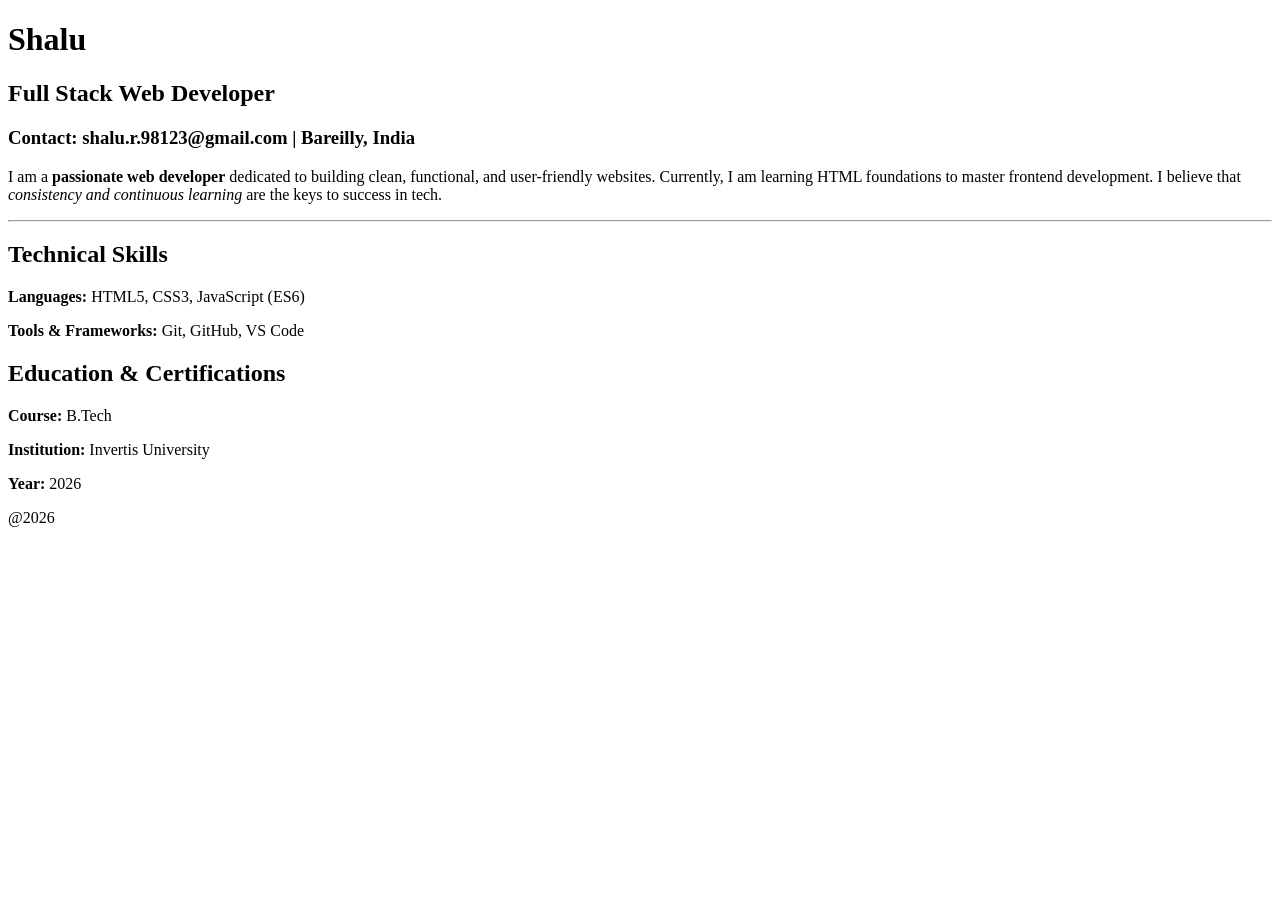
<file: WEEK 2/index.html>
<!DOCTYPE HTML>
<html lang="en">
<head>
     <meta charset="UTF-8">
    <meta name="viewport" content="width=device-width, initial-scale=1.0">
    <title>My Professional Resume</title>
</head>
<body>
 <!-- Task 2.1: Main Headings -->
    <h1>Shalu</h1>
    <h2>Full Stack Web Developer</h2>
    <h3>Contact: shalu.r.98123@gmail.com | Bareilly, India</h3>
       <!-- Task 2.2: Intro Paragraph with Text Styling and HR Line -->
    <p>
        I am a <strong>passionate web developer</strong> dedicated to building clean, functional, and user-friendly websites. 
        Currently, I am learning HTML foundations to master frontend development. I believe that <em>consistency and continuous learning</em> 
        are the keys to success in tech.
    </p>
       <hr>
 <!-- Task 2.3: Skills Section wrapped in a div with id and class -->
    <div id="skills-section" class="resume-block">
        <h2>Technical Skills</h2>
        <p><strong>Languages:</strong> HTML5, CSS3, JavaScript (ES6)</p>
        <p><strong>Tools & Frameworks:</strong> Git, GitHub, VS Code</p>
    </div>
 <!-- Task 2.4: Education Section wrapped in a div with id and class -->
    <div id="education-section" class="resume-block">
        <h2>Education & Certifications</h2>
        <p><strong>Course:</strong> B.Tech </p>
        <p><strong>Institution:</strong> Invertis University </p>
        <p><strong>Year:</strong> 2026</p>
    </div>
       <!-- Task 2.5: Footer/Submission Comment -->
     @2026
    <!-- Assignment for Week 2 successfully formatted and verified -->
  </body>
</html>
</file>
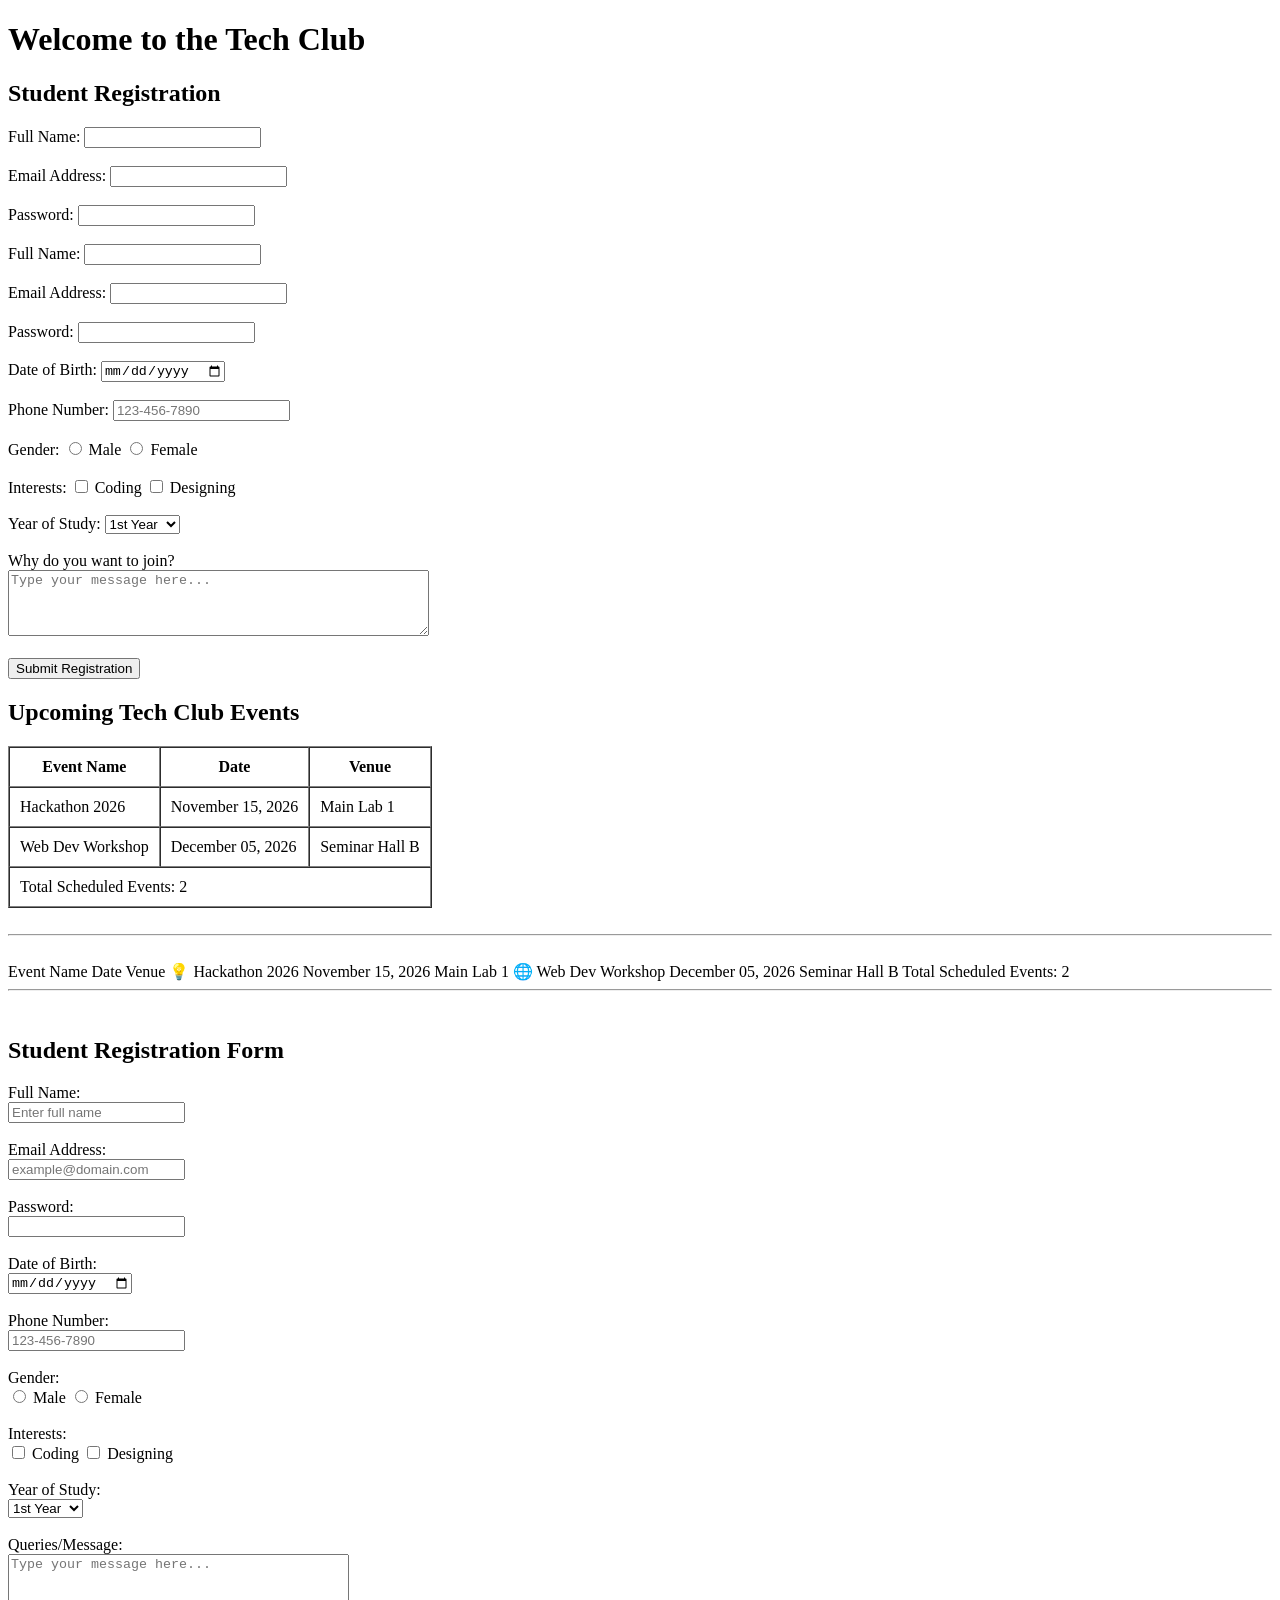
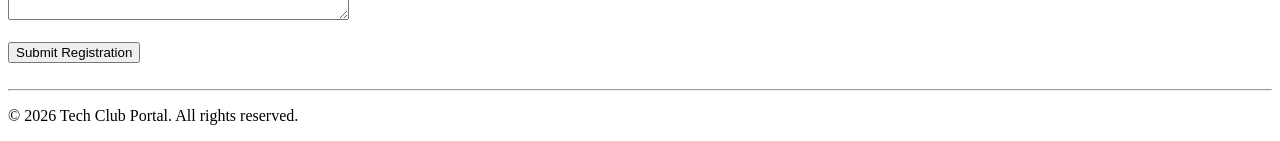
<file: WEEK 4/index.html>
<!DOCTYPE html>
<html lang="en">
<head>
    <title>Tech Club - Register</title>
</head>
<body>
    <header>
        <h1>Welcome to the Tech Club</h1>
    </header>

    <main>
        <h2>Student Registration</h2>
        <!-- Task 4.1: Basic Form Elements -->
        <form action="#" method="POST">
            <div>
                <label for="student-name">Full Name:</label>
                <input type="text" id="student-name" name="student-name" required>
            </div>
            <br>
            <div>
                <label for="student-email">Email Address:</label>
                <input type="email" id="student-email" name="student-email" required>
            </div>
            <br>
            <div>
                <label for="student-password">Password:</label>
                <input type="password" id="student-password" name="student-password" required>
            </div>
            <br>
        </form>
    </main>
      <!-- Updated form section in index.html -->
        <form action="#" method="POST">
            <!-- Previous fields remain here -->
            <div>
                <label for="student-name">Full Name:</label>
                <input type="text" id="student-name" name="student-name" required>
            </div>
            <br>
            <div>
                <label for="student-email">Email Address:</label>
                <input type="email" id="student-email" name="student-email" required>
            </div>
            <br>
            <div>
                <label for="student-password">Password:</label>
                <input type="password" id="student-password" name="student-password" required>
            </div>
            <br>

            <!-- Task 4.2: Advanced Inputs -->
            <div>
                <label for="dob">Date of Birth:</label>
                <input type="date" id="dob" name="dob">
            </div>
            <br>
            <div>
                <label for="phone">Phone Number:</label>
                <input type="tel" id="phone" name="phone" placeholder="123-456-7890">
            </div>
            <br>
            <div>
                <label>Gender:</label>
                <input type="radio" id="male" name="gender" value="male">
                <label for="male">Male</label>
                <input type="radio" id="female" name="gender" value="female">
                <label for="female">Female</label>
            </div>
            <br>
            <div>
                <label>Interests:</label>
                <input type="checkbox" id="coding" name="interests" value="coding">
                <label for="coding">Coding</label>
                <input type="checkbox" id="designing" name="interests" value="designing">
                <label for="designing">Designing</label>
            </div>
            <br>
            <div>
                <label for="year">Year of Study:</label>
                <select id="year" name="year">
                    <option value="1st-year">1st Year</option>
                    <option value="2nd-year">2nd Year</option>
                    <option value="3rd-year">3rd Year</option>
                    <option value="4th-year">4th Year</option>
                </select>
            </div>
            <br>
            <div>
                <label for="message">Why do you want to join?</label><br>
                <textarea id="message" name="message" rows="4" cols="50" placeholder="Type your message here..."></textarea>
            </div>
            <br>
            <button type="submit">Submit Registration</button>
        </form>
      <!-- Added above the Form section in index.html -->
        <h2>Upcoming Tech Club Events</h2>
        <table border="1" cellpadding="10" cellspacing="0">
            <thead>
                <tr>
                    <th>Event Name</th>
                    <th>Date</th>
                    <th>Venue</th>
                </tr>
            </thead>
            <tbody>
                <tr>
                    <td>Hackathon 2026</td>
                    <td>November 15, 2026</td>
                    <td>Main Lab 1</td>
                </tr>
                <tr>
                    <td>Web Dev Workshop</td>
                    <td>December 05, 2026</td>
                    <td>Seminar Hall B</td>
                </tr>
            </tbody>
            <tfoot>
                <tr>
                    <td colspan="3">Total Scheduled Events: 2</td>
                </tr>
            </tfoot>
        </table>
        <br><hr><br>
    <!-- Updated Head Section in index.html -->
<head>
    <!-- Task 4.4: Meta Tags & Favicon -->
    <meta charset="UTF-8">
    <meta name="viewport" content="width=device-width, initial-scale=1.0">
    <meta name="description" content="Official Tech Club registration and event portal.">
    <meta name="keywords" content="Tech Club, Programming, Coding Hackathon, Registration">
    <link rel="icon" type="image/x-icon" href="https://flaticon.com">
    
    <title>Tech Club - Master Portal</title>
</head>

                <tr style="background-color: #f2f2f2;">
                    <th>Event Name</th>
                    <th>Date</th>
                    <th>Venue</th>
                </tr>
            </thead>
            <tbody>
                <tr>
                    <td>💡 Hackathon 2026</td>
                    <td>November 15, 2026</td>
                    <td>Main Lab 1</td>
                </tr>
                <tr>
                    <td>🌐 Web Dev Workshop</td>
                    <td>December 05, 2026</td>
                    <td>Seminar Hall B</td>
                </tr>
            </tbody>
            <tfoot>
                <tr style="font-weight: bold; background-color: #f9f9f9;">
                    <td colspan="3">Total Scheduled Events: 2</td>
                </tr>
            </tfoot>
        </table>

        <br><hr><br>

        <!-- Task 4.1 & 4.2: Registration Form Section -->
        <h2>Student Registration Form</h2>
        <form action="#" method="POST">
            
            <!-- Task 4.1 Core Inputs -->
            <div>
                <label for="student-name">Full Name:</label><br>
                <input type="text" id="student-name" name="student-name" placeholder="Enter full name" required>
            </div>
            <br>
            <div>
                <label for="student-email">Email Address:</label><br>
                <input type="email" id="student-email" name="student-email" placeholder="example@domain.com" required>
            </div>
            <br>
            <div>
                <label for="student-password">Password:</label><br>
                <input type="password" id="student-password" name="student-password" required>
            </div>
            <br>

            <!-- Task 4.2 Extended Inputs -->
            <div>
                <label for="dob">Date of Birth:</label><br>
                <input type="date" id="dob" name="dob">
            </div>
            <br>
            <div>
                <label for="phone">Phone Number:</label><br>
                <input type="tel" id="phone" name="phone" placeholder="123-456-7890">
            </div>
            <br>
            <div>
                <label>Gender:</label><br>
                <input type="radio" id="male" name="gender" value="male">
                <label for="male">Male</label>
                <input type="radio" id="female" name="gender" value="female">
                <label for="female">Female</label>
            </div>
            <br>
            <div>
                <label>Interests:</label><br>
                <input type="checkbox" id="coding" name="interests" value="coding">
                <label for="coding">Coding</label>
                <input type="checkbox" id="designing" name="interests" value="designing">
                <label for="designing">Designing</label>
            </div>
            <br>
            <div>
                <label for="year">Year of Study:</label><br>
                <select id="year" name="year">
                    <option value="1st-year">1st Year</option>
                    <option value="2nd-year">2nd Year</option>
                    <option value="3rd-year">3rd Year</option>
                    <option value="4th-year">4th Year</option>
                </select>
            </div>
            <br>
            <div>
                <label for="message">Queries/Message:</label><br>
                <textarea id="message" name="message" rows="4" cols="40" placeholder="Type your message here..."></textarea>
            </div>
            <br>
            <button type="submit">Submit Registration</button>
        </form>
    </main>

    <br><hr>
    <footer>
        <p>&copy; 2026 Tech Club Portal. All rights reserved.</p>
    </footer>

</body>
</html>
</body>
</html>
</file>
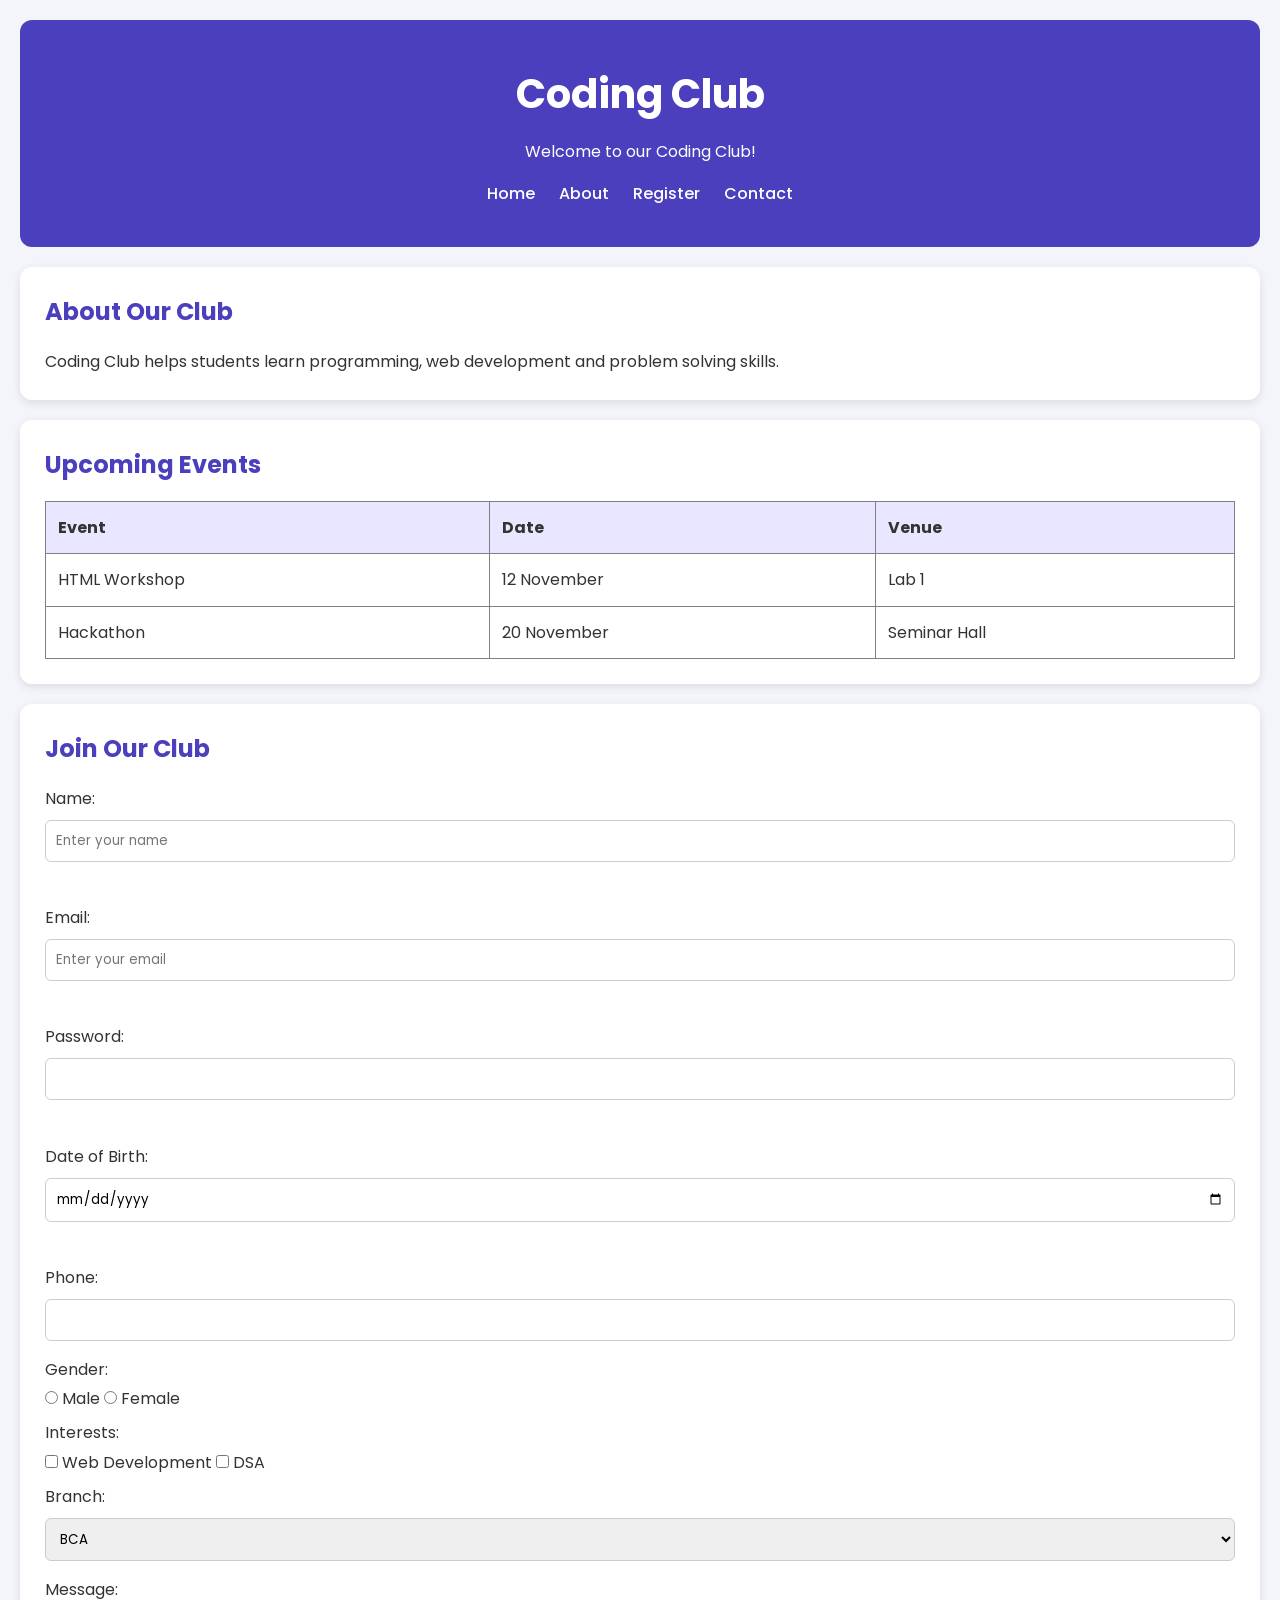
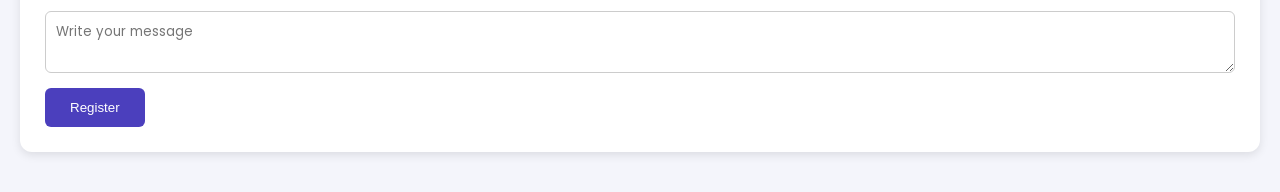
<file: WEEK 5/Index.html>
<!DOCTYPE html>
<html lang="en">
<head>
    <meta charset="UTF-8">
    <meta name="viewport" content="width=device-width, initial-scale=1.0">

    <title>Coding Club</title>

    <!-- Google Font -->
    <link rel="preconnect" href="https://fonts.googleapis.com">
    <link rel="preconnect" href="https://fonts.gstatic.com" crossorigin>
    <link href="https://fonts.googleapis.com/css2?family=Poppins:wght@400;500;600;700&display=swap" rel="stylesheet">

    <style>
        /* CSS code will be added here */
    </style>
    <link rel="stylesheet" href="style.css">
</head>

<body>

    <header id="hero">
        <h1>Coding Club</h1>
        <p>Welcome to our Coding Club!</p>
        <nav>
            <a href="index.html">Home</a>
            <a href="about.html">About</a>
            <a href="register.html">Register</a>
            <a href="contact.html">Contact</a>
        </nav>
    </header>

    <main>

        <section class="card">
            <h2>About Our Club</h2>
            <p>
                Coding Club helps students learn programming,
                web development and problem solving skills.
            </p>
        </section>

        <section class="card">
            <h2>Upcoming Events</h2>

            <table border="1">
                <tr>
                    <th>Event</th>
                    <th>Date</th>
                    <th>Venue</th>
                </tr>

                <tr>
                    <td>HTML Workshop</td>
                    <td>12 November</td>
                    <td>Lab 1</td>
                </tr>

                <tr>
                    <td>Hackathon</td>
                    <td>20 November</td>
                    <td>Seminar Hall</td>
                </tr>
            </table>
        </section>

        <section class="card">
            <h2>Join Our Club</h2>

            <form>
                <label>Name:</label>
                <input type="text" placeholder="Enter your name">
                <br>
                <label>Email:</label>
                <input type="email" placeholder="Enter your email">
                 <br>
                <label>Password:</label>
                <input type="password">
                <br>
                <label>Date of Birth:</label>
                <input type="date">
                <br>
                <label>Phone:</label>
                <input type="tel">

                <p>Gender:</p>
                <input type="radio" name="gender"> Male
                <input type="radio" name="gender"> Female

                <p>Interests:</p>
                <input type="checkbox"> Web Development
                <input type="checkbox"> DSA

                <p>Branch:</p>
                <select>
                    <option>BCA</option>
                    <option>B.Tech CSE</option>
                    <option>B.Tech AI</option>
                </select>

                <p>Message:</p>
                <textarea placeholder="Write your message"></textarea>

                <button type="submit">Register</button>
            </form>
        </section>

    </main>

</body>
</html>
</file>
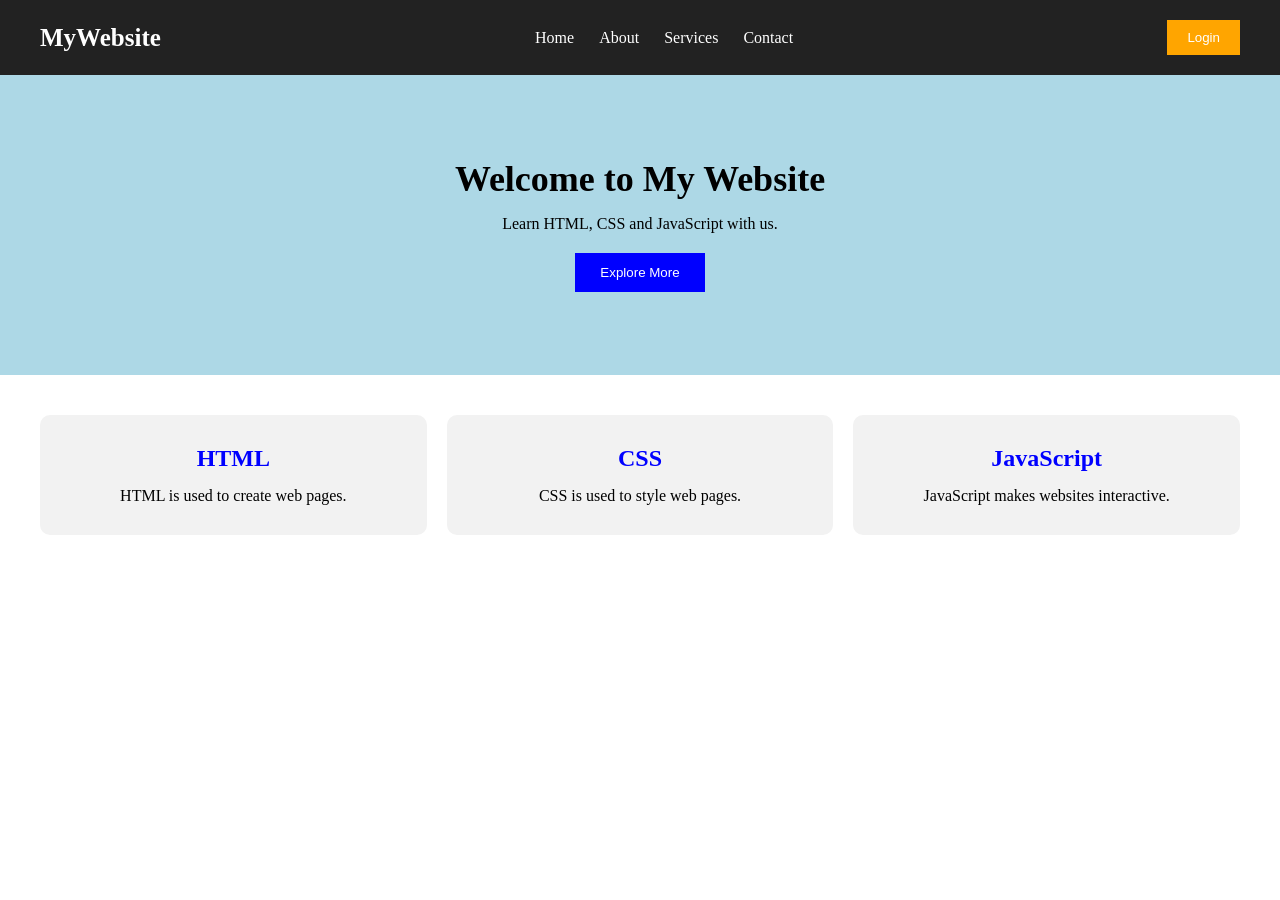
<file: WEEK 7/Index.html>
<!DOCTYPE html>
<html lang="en">
<head>
    <meta charset="UTF-8">
    <meta name="viewport" content="width=device-width, initial-scale=1.0">
    <title>Week 7 Landing Page</title>
    <link rel="stylesheet" href="style.css">
</head>
<body>

    <!-- Navbar -->
    <header class="navbar">
        <h2 class="logo">MyWebsite</h2>

        <nav>
            <a href="#">Home</a>
            <a href="#">About</a>
            <a href="#">Services</a>
            <a href="#">Contact</a>
        </nav>

        <button>Login</button>
    </header>

    <!-- Banner -->
    <section class="banner">
        <div class="banner-content">
            <h1>Welcome to My Website</h1>
            <p>Learn HTML, CSS and JavaScript with us.</p>
            <button>Explore More</button>
        </div>
    </section>

    <!-- Cards -->
    <section class="cards">

        <div class="card">
            <h2>HTML</h2>
            <p>HTML is used to create web pages.</p>
        </div>

        <div class="card">
            <h2>CSS</h2>
            <p>CSS is used to style web pages.</p>
        </div>

        <div class="card">
            <h2>JavaScript</h2>
            <p>JavaScript makes websites interactive.</p>
        </div>

    </section>

</body>
</html>
</file>
<file: WEEK 5/style.css>
/* 5.2 Universal Selector */

* {
    margin: 0;
    padding: 0;
    box-sizing: border-box;
}

/* 5.4 Root Variables */

:root {
    --primary-color: #4b3fbd;
    --secondary-color: #e9e7ff;
    --background-color: #f4f5fb;
    --text-color: #333333;
    --spacing: 20px;
}

/* Body Styling */

body {
    font-family: 'Poppins', sans-serif;
    background-color: var(--background-color);
    color: var(--text-color);
    line-height: 1.7;
    padding: var(--spacing);
}

/* 5.2 Element Selector */

h1 {
    font-size: 40px;
    text-align: center;
    margin-bottom: 10px;
}

/* 5.2 ID Selector */

#hero {
    background-color: var(--primary-color);
    color: white;
    text-align: center;
    padding: 40px;
    border-radius: 12px;
    margin-bottom: var(--spacing);
}

#hero nav {
    margin-top: 15px;
}

#hero a {
    color: white;
    text-decoration: none;
    margin: 10px;
    font-weight: 500;
}

/* 5.2 Class Selector */

.card {
    background-color: white;
    padding: 25px;
    margin-bottom: var(--spacing);
    border-radius: 12px;
    box-shadow: 0 3px 10px rgba(0,0,0,0.1);
}

.card h2 {
    color: var(--primary-color);
    margin-bottom: 15px;
}

/* Table Styling */

table {
    width: 100%;
    border-collapse: collapse;
}

th, td {
    padding: 12px;
    text-align: left;
}

th {
    background-color: var(--secondary-color);
}

/* Form Styling */

input, select, textarea {
    display: block;
    width: 100%;
    padding: 10px;
    margin: 8px 0 15px;
    border: 1px solid #cccccc;
    border-radius: 6px;
    font-family: inherit;
}

input[type="radio"],
input[type="checkbox"] {
    display: inline;
    width: auto;
}

button {
    background-color: var(--primary-color);
    color: white;
    padding: 12px 25px;
    border: none;
    border-radius: 6px;
    cursor: pointer;
}

button:hover {
    background-color: #30268d;
}
</file>
<file: WEEK 7/style.css>
* {
    margin: 0;
    padding: 0;
    box-sizing: border-box;
}

/* Navbar */
.navbar {
    display: flex;
    justify-content: space-between;
    align-items: center;
    background-color: #222;
    color: white;
    padding: 20px 40px;
}

.logo {
    font-size: 25px;
}

nav {
    display: flex;
    gap: 25px;
}

nav a {
    color: white;
    text-decoration: none;
}

.navbar button {
    background-color: orange;
    padding: 10px 20px;
    border: none;
    color: white;
}

/* Banner */
.banner {
    display: flex;
    flex-direction: column;
    justify-content: center;
    align-items: center;
    text-align: center;
    background-color: lightblue;
    min-height: 300px;
    padding: 30px;
}

.banner-content h1 {
    font-size: 36px;
    margin-bottom: 15px;
}

.banner-content p {
    margin-bottom: 20px;
}

.banner button {
    background-color: blue;
    color: white;
    padding: 12px 25px;
    border: none;
}

/* Cards */
.cards {
    display: flex;
    flex-wrap: wrap;
    justify-content: center;
    gap: 20px;
    padding: 40px;
}

.card {
    flex: 1 1 200px;
    background-color: #f2f2f2;
    padding: 30px;
    text-align: center;
    border-radius: 10px;
}

.card h2 {
    color: blue;
    margin-bottom: 15px;
}

/* Mobile Screen */
@media (max-width: 600px) {
    .navbar {
        flex-direction: column;
        gap: 20px;
    }

    nav {
        flex-wrap: wrap;
        justify-content: center;
    }

    .banner-content h1 {
        font-size: 25px;
    }
}
</file>
